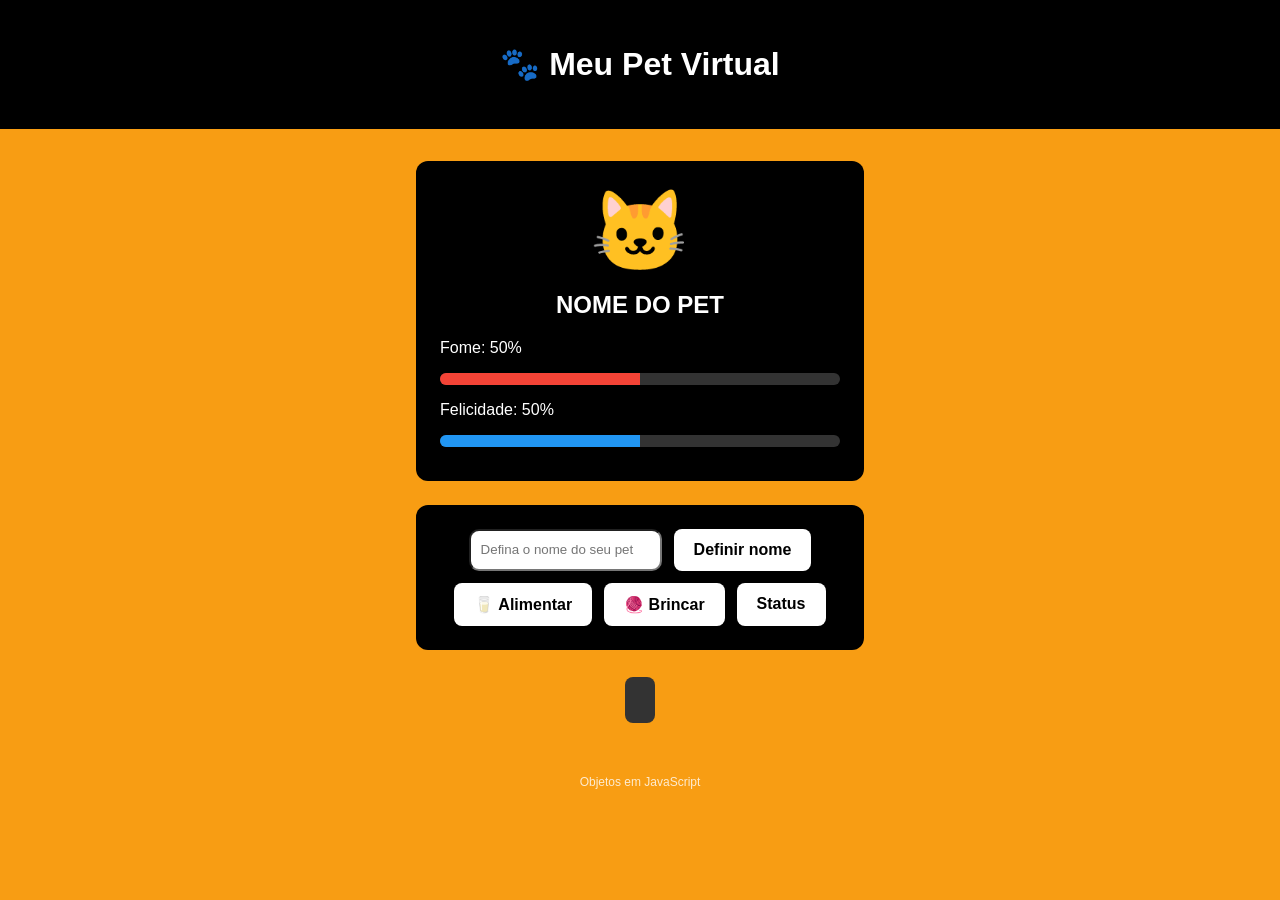
<file: 02-tamagotchi/index.html>
<!DOCTYPE html>
<html lang="pt-BR">

<head>
    <meta charset="UTF-8">
    <meta name="viewport" content="width=device-width, initial-scale=1.0">
    <title>Pet Virtual - Tamagotchi</title>
    <link rel="stylesheet" href="./style.css">
    <script defer src="./script.js"></script>
</head>

<body class="tamagotchi">
    <header class="tamagotchi__header">
        <h1 class="tamagotchi__title">🐾 Meu Pet Virtual</h1>
    </header>

    <main class="tamagotchi__main">
        <section class="tamagotchi__display display">
            <div class="display__image">🐱</div>
            <h2 class="display__nome">NOME DO PET</h2>


            <div class="display__status">
                <p>Fome: <span id="valor-fome">50</span>%</p>
                <div class="barra">
                    <div id="barra-fome" style="width: 50%;"></div>
                </div>

                <p>Felicidade: <span id="valor-felicidade">50</span>%</p>
                <div class="barra">
                    <div id="barra-felicidade" style="width: 50%;"></div>
                </div>
            </div>
        </section>

        <section class="tamagotchi__acoes acoes">
            <input type="text" class="display__input" id="input-nome" placeholder="Defina o nome do seu pet">
            <button class="acoes__button" id="btn-definir-nome">Definir nome</button>

            <button class="acoes__button" id="btn-alimentar">🥛 Alimentar</button>
            <button class="acoes__button" id="btn-brincar">🧶 Brincar</button>
            <button class="acoes__button" id="btn-status">Status</button>
        </section>

        <section class="tamagotchi__mensagem">
            <p id="mensagem-pet"></p>
        </section>
    </main>

    <footer class="tamagotchi__footer">
        <p>Objetos em JavaScript</p>
    </footer>
</body>

</html>
</file>
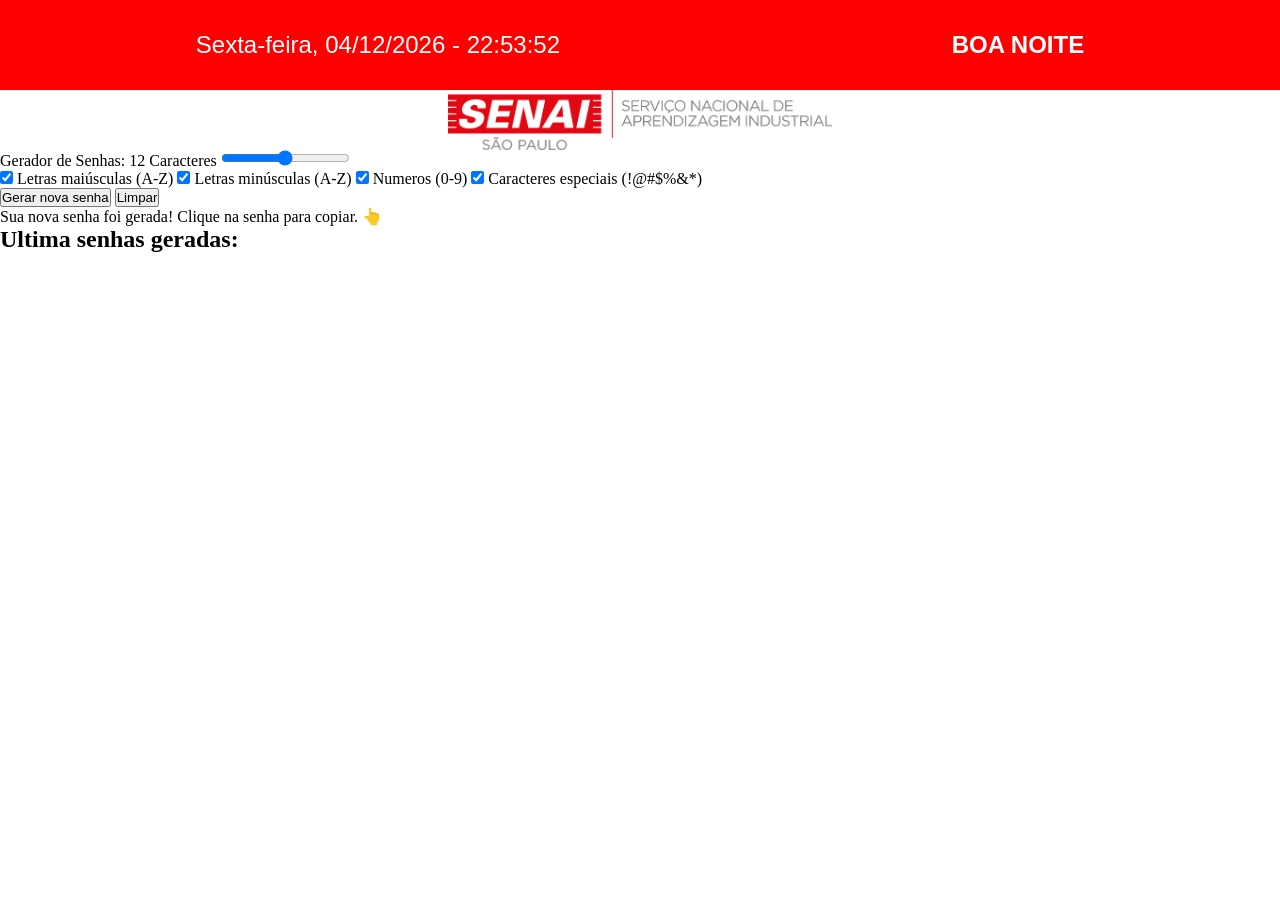
<file: 03-Password-generator/index.html>
<!DOCTYPE html>
<html lang="en">

<head>
    <!-- Aceitando caracteres utilizados na lingua portuguesa -->
    <meta charset="UTF-8">
    <!-- Responsividade -->
    <meta name="viewport" content="width=device-width, initial-scale=1.0">

    <!-- SEO -->
    <meta name="keywords" content="Gerador de senhas">

    <!-- CSS -->
    <link rel="stylesheet" href="./assets/style/app-pwd-styles.css">

    <!-- Atributo defer para imporar o js depois do dom carregar -->
    <script src="./assets/js/app-pwd-logic.js" defer></script>

    <!-- Titulo do site -->
    <title>Gerador de Senhas - SENAI-SP</title>
</head>
<main class="app-pwd">
    <!-- Cabeçalho dinamico que exibe data e hora e a mensagem de saudacao -->
    <header class="app-pwd__header">
        <span class="app-pwd__datetime"></span>
        <span class="app-pwd__welcome"></span>
    </header>
    <!-- Seção principal que contem todos os elementos interativos do app gerador de senhas -->
    <section class="app-pwd__main">

        <img src="./assets/img/logo-senai-sp.png" alt="Logo SENAI SP" class="app-pwd__logo"></img>
        <!-- Container de entrada que agrupa o controle deslizante e opcoes de senha -->
        <div class="app-pwd__input">
            <!-- Exibicao do tamanho selecionado da senha -->
            <span class="app-pwd__text">Gerador de Senhas: <span class="app-pwd__size"></span> Caracteres</span>
            <!-- Controle deslizante para selecionar o tamnao da senha -->
            <input type="range" class="app-pwd__slider" min="8" max="16" value="8">

            <!-- Grupo de opcoes para personalizacao da senha -->
            <div class="app-pwd__options">
                <label class="app-pwd__option" name="uppercase-label">
                    <input type="checkbox" class="app-pwd__checkbox uppercase-check" name="uppercase" checked>
                    Letras maiúsculas (A-Z)
                </label>

                <label class="app-pwd__option" name="lowercase-label">
                    <input type="checkbox" class="app-pwd__checkbox lowercase-check" name="lowercase" checked>
                    Letras minúsculas (A-Z)
                </label>
                <label class="app-pwd__option" name="numbers-label">
                    <input type="checkbox" class="app-pwd__checkbox numbers-check" name="numbers" checked>
                    Numeros (0-9)
                </label>
                <label class="app-pwd__option" name="special-label">
                    <input type="checkbox" class="app-pwd__checkbox special-check" name="special" checked>
                    Caracteres especiais (!@#$%&*)
                </label>
            </div>
            <div class="app-pwd__button-container">
                <button class="app-pwd__button">Gerar nova senha</button>
                <button class="app-pwd__button app-pwd__button--clear">Limpar</button>
            </div>
        </div>
        <!-- Container que exibe a senha gerada e permite cópia -->
        <div class="app-pwd__result hide">
            <span class="app-pwd__title">Sua nova senha foi gerada!</span>
            <span class="app-pwd__output"></span>
            <span class="app-pwd__tooltip">Clique na senha para copiar. 👆</span>
        </div>
        <!-- Container que mantém o histórico das ultimas senhas geradas -->
        <div class="app-pwd__history">
            <h2 class="app-pwd__history-title">Ultima senhas geradas:</h2>
            <ul class="app-pwd__history-list"></ul>
        </div>
    </section>
</main>

<body>

</body>

</html>
</file>
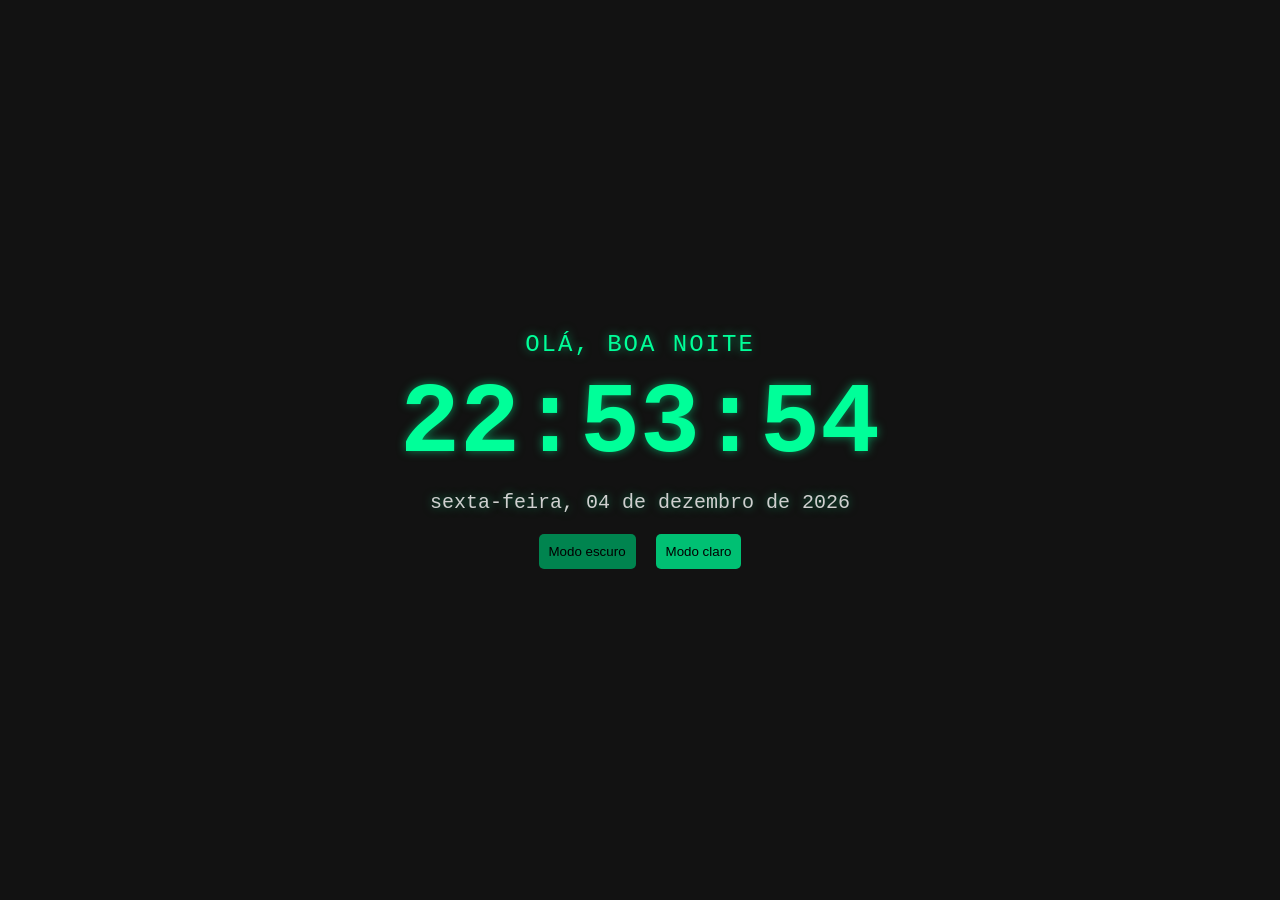
<file: 04-painel-digital/index.html>
<!DOCTYPE html>
<html lang="en">
<head>
    <meta charset="UTF-8">
    <meta name="viewport" content="width=device-width, initial-scale=1.0">
    <title>Painel DIgital</title>
</head>
<body>
    <script src="./data-hora-v3.js"></script>
</body>
</html>
</file>
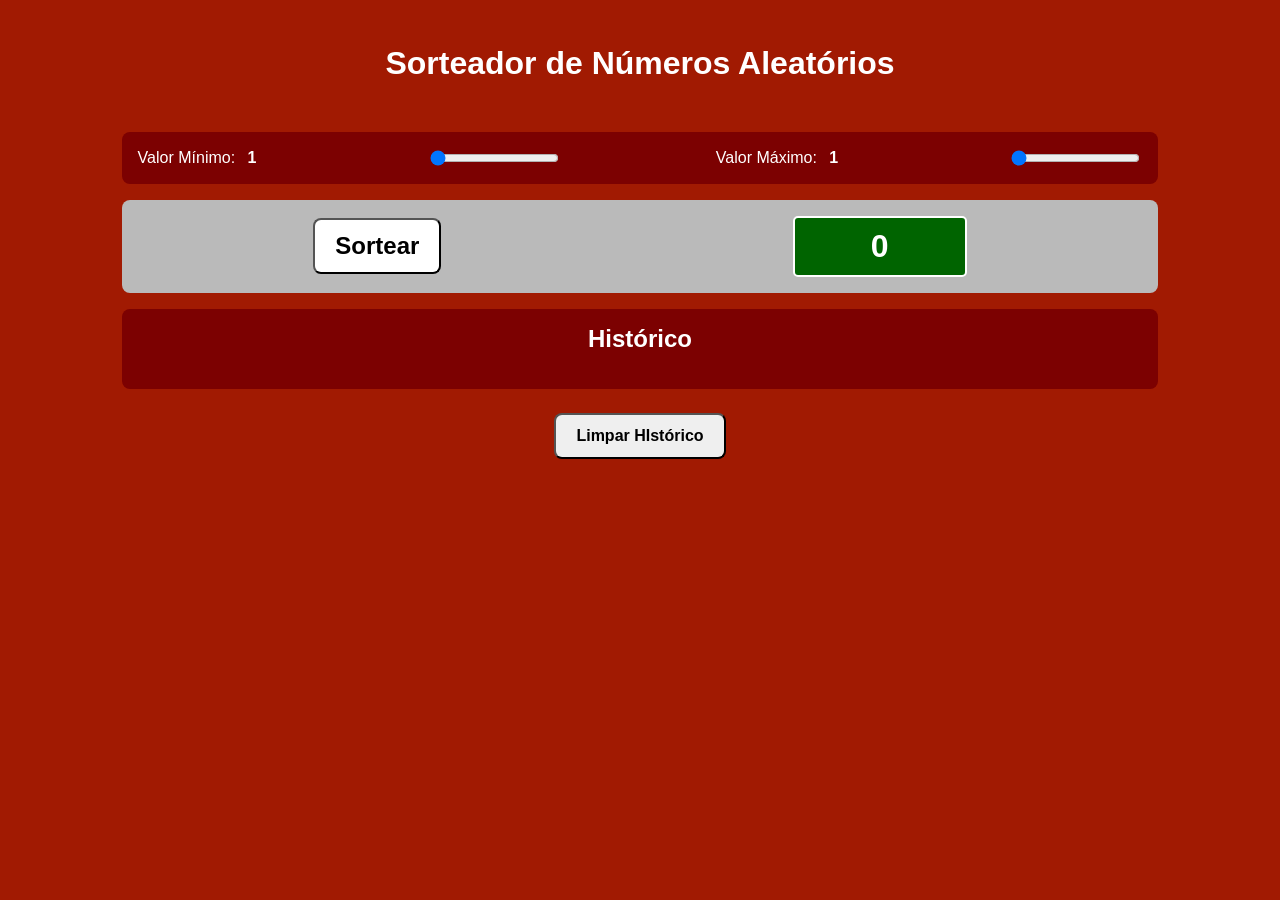
<file: 01-sorteio-numero-aleatorios/numeros.html>
<!DOCTYPE html>
<html lang="en">

<head>
    <meta charset="UTF-8">
    <meta name="viewport" content="width=device-width, initial-scale=1.0">
    <title>Sorteador de Números Aleatórios</title>
    <link rel="stylesheet" href="./style.css">
    <!-- Defer serve para carregar o script apos a pagina estar completamente carregada -->
    <script defer src="./numeros-logica-prof.js"></script>
</head>

<body class="sorteador">
    <header class="sorteador__header">
        <h1 class="sorteador__title">Sorteador de Números Aleatórios</h1>
    </header>
    <main class="sorteador__main">
        <section class="sorteador__intervalo intervalo">
            <label for="valor-minimo" class="intervalo__label">Valor Mínimo: <span class="intervalo__valor intervalo__valor--min"></span></label>
            <input type="range" name="valor-minimo" min="1" max="100" value="1" class="intervalo__slider intervalo__slider--min">
        
            <label for="valor-maximo" class="intervalo__label">Valor Máximo: <span class="intervalo__valor intervalo__valor--max"></span></label>
            <input type="range" name="valor-maximo" min="1" max="100" value="1" class="intervalo__slider intervalo__slider--max">

        </section>
        <section class="sorteador__area area">
            <button class="area__button">Sortear</button>
            <span class="area__numero">0</span>
        </section>

        <span class="area__mensagem"></span>
        
        <section class="sorteador__historico historico">
            <h2 class="historico__title">Histórico</h2>
            <ul class="historico__lista"></ul>
        </section>
    </main>
    <footer class="sorteador__footer">
        <button class="sorteador__limpar">Limpar HIstórico</button>
    </footer>
</body>

</html>
</file>
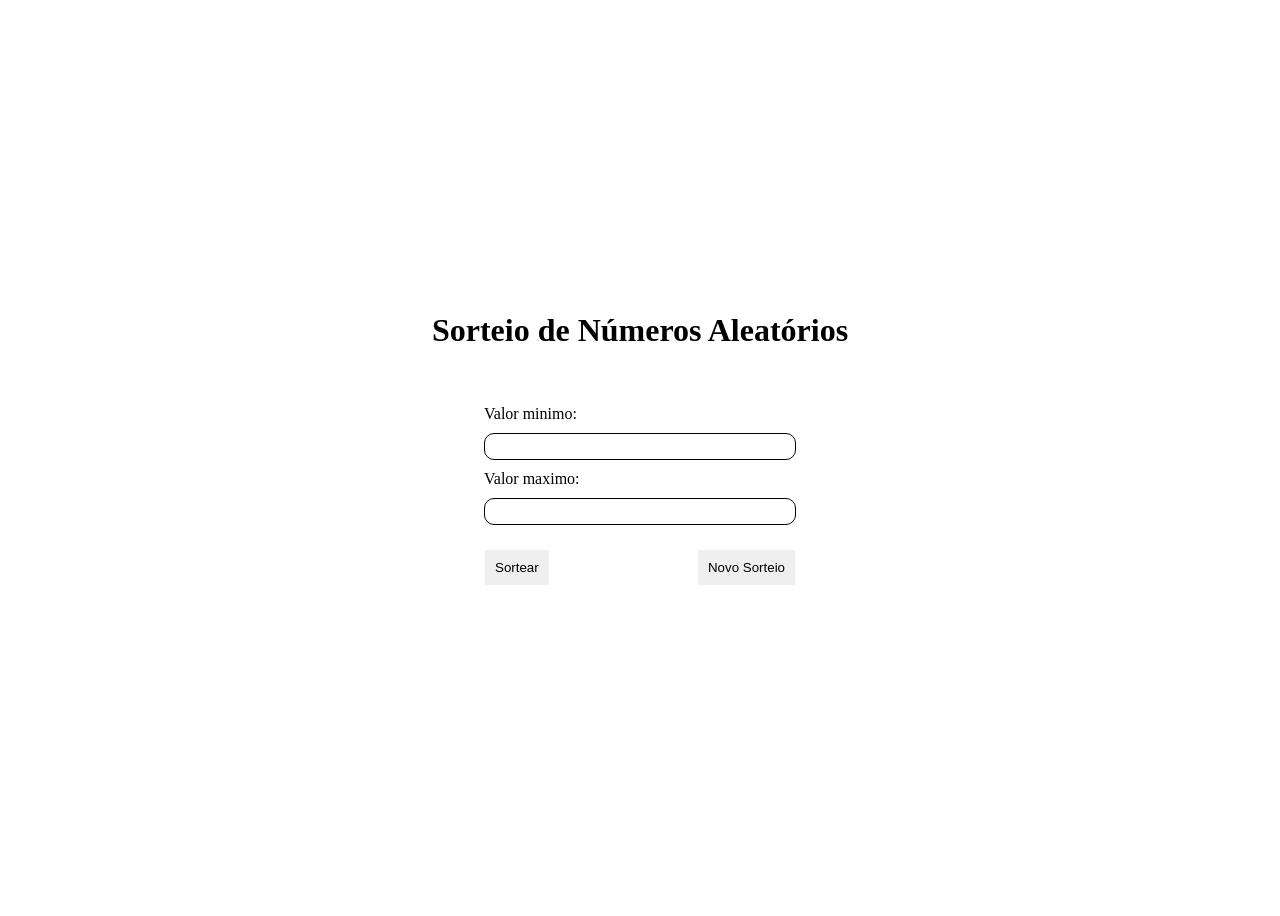
<file: classes-objetos/classes-objetos.html>
<!DOCTYPE html>
<html lang="en">

<head>
    <meta charset="UTF-8">
    <meta name="viewport" content="width=device-width, initial-scale=1.0">
    <title>Objetos Javascript</title>
</head>
<style>
    .sorteio {
        display: flex;
        justify-content: center;
        align-items: center;
        gap: 25px;
        flex-direction: column;
        height: 100vh;
    }

    .sorteio__form {
        display: flex;
        flex-direction: column;
    }

    .sorteio__form label{
        margin-bottom: 10px;
        margin-top: 10px;
    }

    .sorteio__form input {
        padding: 5px;
        border-radius: 10px;
        border: 1px solid black;
        width: 300px;
    }
    .sorteio__acoes {
        width: 310px;
        display: flex;
        justify-content: space-between;

    }

    .sorteio__acoes input {
        padding: 10px;
        border: 0px;
    }
    .sorteio__acoes input:hover {
        padding: 10px;
        
    }
    

</style>

<body>
    <div class="sorteio">
        <h1>Sorteio de Números Aleatórios</h1>

        <div class="sorteio__inputs">
            <form class="sorteio__form">
                <label for="min">Valor minimo: </label>
                <input type="text" name="min" class="sorteio__input--min">
                <label for="min">Valor maximo: </label>
                <input type="text" name="max" class="sorteio__input--max">

        </div>
        <div class="sorteio__acoes">

            <input type="submit" value="Sortear" class="sorteio__botao--sortear">
            <input type="reset" value="Novo Sorteio" class="sorteio__botao--reset">

        </div>
        </form>
        <div class="sorteio__resultado">
            <p class="sorteio__texto--resultado"></p>
        </div>

    </div>
    <script>
        // Pegando Elementos 
        const inputMin = document.querySelector('.sorteio__input--min');
        const inputMax = document.querySelector('.sorteio__input--max');
        const formSorteio = document.querySelector('.sorteio__form');
        const mensagemResultado = document.querySelector('.sorteio__texto--resultado');

        const validarInputs = () => {
            if (inputMin.value == '' || inputMax.value == '') {
                mensagemResultado.textContent = 'Você deve preencher todos os campos'
                return false

            } else if (isNaN(inputMin.value || isNaN(inputMax.value))){
                mensagemResultado.textContent = 'Digite apenas numeros'
                return false

            } else if (inputMin.value >= inputMax.value) {
                mensagemResultado.textContent = 'O Valor Minimo deve ser menor que o Valor Maximo'
                return false
            } 
            else {
                return true
            }
        };

        const gerarNumeroAleatorio = (min, max) => {
            return Math.floor(Math.random() * (max - min + 1)) + min; 
        };

        formSorteio.addEventListener('submit', (event) => {
            // Esse event preventDefault, é para evitar o submit recarregar a pagina
            event.preventDefault(); 
            if (validarInputs()) {
                valorInputMin = Number(inputMin.value.trim());
                valorInputMax = Number(inputMax.value.trim());
                const numeroSorteado = gerarNumeroAleatorio(valorInputMin, valorInputMax);
                console.log(inputMin.value,inputMax.value, numeroSorteado);
                mensagemResultado.style.display = 'flex'
                mensagemResultado.textContent = `Valor Sorteado: ${numeroSorteado}`;

            };
        });


        formSorteio.addEventListener('reset', (event) => {
            mensagemResultado.textContent = ''
            inputMin.focus();

        })




    </script>
</body>

</html>
</file>
<file: 02-tamagotchi/style.css>
:root {
  --color-primary: #f89d13;
  --color-secondary: #000000;
  --color-text: #ffffff;
  --color-background: #ffffff;
  --color-button: #000000;
  --color-button-bg: #ffffff;
  --color-button-hover: #19c119;
  --color-fome: #f34336;
  --color-felicidade: #2196f3;
}

.tamagotchi {
  background-color: var(--color-primary);
  color: var(--color-text);
  font-family: Verdana, sans-serif;
  margin: 0;
  padding: 0;
}

.tamagotchi__header {
  text-align: center;
  padding: 24px;
  background-color: var(--color-secondary);
}

.tamagotchi__main {
  display: flex;
  flex-direction: column;
  align-items: center;
  padding: 20px;
}

.tamagotchi__display,
.tamagotchi__acoes {
  width: 90%;
  max-width: 400px;
  padding: 24px;
  margin: 12px;
  border-radius: 12px;
  background-color: var(--color-secondary);
  text-align: center;
}

.display__image {
  font-size: 80px;
  margin-bottom: 12px;
}

.display__nome {
  margin: 10px 0;
  font-size: 24px;
  text-transform: uppercase;
}

.display__status {
  text-align: left;
  margin-top: 20px;
}

.barra {
  width: 100%;
  height: 12px;
  background-color: #333;
  border-radius: 6px;
  overflow: hidden;
  margin-bottom: 10px;
}

#barra-fome {
  background-color: var(--color-fome);
  height: 100%;
  transition: width 0.3s ease;
}

#barra-felicidade {
  background-color: var(--color-felicidade);
  height: 100%;
  transition: width 0.3s ease;
}

.acoes {
  display: flex;
  flex-wrap: wrap;
  justify-content: center;
  gap: 12px;
}

.acoes__button {
  padding: 12px 20px;
  font-size: 16px;
  font-weight: bold;
  color: var(--color-button);
  border-radius: 8px;
  cursor: pointer;
  background-color: var(--color-button-bg);
  border: none;
  transition: 0.3s;
}

.acoes__button:hover {
  background-color: var(--color-button-hover);
  transform: scale(1.05);
}

.tamagotchi__mensagem {
  background-color: #333;
  padding: 15px;
  border-radius: 8px;
  margin-top: 15px;
  font-style: italic;
}

.tamagotchi__footer {
  text-align: center;
  padding: 20px;
  font-size: 12px;
  opacity: 0.8;
}


.display__input {
  border-radius: 10px;
  padding: 10px;

}

input:focus {
    outline: none; 
    border-color: var(--color-primary); 
    box-shadow: 0 0 5px rgba(76, 175, 80, 0.5); 
    transition: all 0.3s; 
}
</file>
<file: 03-Password-generator/assets/style/app-pwd-styles.css>
/* reset */

* {
    box-sizing: border-box;
    padding: 0;
    margin: 0;
}


/* Header */
.app-pwd__header {
    display: flex;
    background-color: rgb(255, 0, 0);
    height: 10vh;
    width: 100vw;
    justify-content: space-around;
    align-items: center;

}

.app-pwd__header span {
    color: white;
    font-size: 24px;
    font-family: 'Segoe UI', Tahoma, Geneva, Verdana, sans-serif;
    
}
.app-pwd__welcome {
    font-weight: bolder;
    text-transform: uppercase;
    
}

.app-pwd__main {
    display: flex;
    justify-content: center;
    flex-direction: column;
}

.app-pwd__logo {
    width: 30%;
    margin: 0 auto;
}

.app-pwd__input {

}
</file>
<file: 01-sorteio-numero-aleatorios/style.css>
:root {
    --color-primary: #a11a02;
    --color-secondary: #7c0101;
    --color-text: #ffffff;
    --color-area-sorteio: #bababa;
    --color-text-dark: #192A56;
    --color-button: #000000;
    --color-button-bg: #ffffff;
    --color-button-hover: greenyellow;
    --color-numero-sorteado-bg: darkgreen;
    --color-historico-hover: #F79F1F;
  }
  
  .sorteador {
    background-color: var(--color-primary);
    color: var(--color-text);
    font-family: Verdana, sans-serif;
  }
  
  .sorteador__header {
    text-align: center;
    padding: 16px;
  }
  
  .sorteador__main {
    display: flex;
    flex-direction: column;
    align-items: center;
    padding: 4px;
  }
  
  .sorteador__intervalo,
  .sorteador__area,
  .sorteador__historico {
    width: 80%;
    padding: 16px;
    margin: 8px;
    border-radius: 8px;
  }
  
  .sorteador__intervalo,
  .sorteador__historico {
    background-color: var(--color-secondary);
  }
  
  .intervalo {
    display: flex;
    justify-content: space-between;
    align-items: center;
  }
  
  .intervalo__label {
    margin-right: 8px;
  }
  
  .intervalo__valor {
    font-size: 16px;
    font-weight: bold;
    margin: 0 8px;
  }
  
  .area {
    display: flex;
    justify-content: space-around;
    align-items: center;
    background-color: var(--color-area-sorteio);
    color: var(--color-text-dark);
    font-size: 32px;
  }
  
  .area__button {
    padding: 12px 20px;
    font-size: 24px;
    font-weight: bold;
    color: var(--color-button);
    border-radius: 8px;
    cursor: pointer;
    background-color: var(--color-button-bg);
  }
  
  .area__button:hover {
    background-color: var(--color-button-hover);
    color: var(--color-button);
  }
  
  .area__numero {
    font-size: 32px;
    font-weight: bold;
    color: var(--color-text);
    padding: 10px;
    background-color: var(--color-numero-sorteado-bg);
    width: 150px;
    text-align: center;
    border: solid 2px var(--color-text);
    border-radius: 5px;
  }
    
    /* Layout */
    header{
      text-align: center;
      padding: 16px;
    }
    
    main{
      display: flex;
      flex-direction: column;
      align-items: center;
      padding: 4px;
    }
    
    .seletor-intervalo, .area-sorteio, .historico{
      width: 80%;
      padding: 16px;
      margin: 8px;
      border-radius: 8px;
    }
    
    .seletor-intervalo{
      display: flex;
      justify-content: space-between;
      align-items: center;
    }
    
    .seletor-intervalo label{
      margin-right: 8px;
    }
    
    .historico{
      text-align: center;
    }
    
    .historico h2{
      margin-top: 0;
    }
    
    .historico ul{
      list-style: none;
      padding: 0;
      margin: 0;
    }
    
    .historico ul li{
      padding: 12px;
      border-radius: 8px;
      cursor: pointer;
    }
    
    .historico ul li:hover{
      background-color: var(--color-historico-hover);
      color: var(--color-text-dark);
      font-weight: 400;
    }
    
    /* Footer */
    footer{
      text-align: center;
      padding: 12px;
    }
    
    footer button{
      padding: 12px 20px;
      font-size: 16px;
      font-weight: bold;
      border-radius: 8px;
      cursor: pointer;
    }
</file>
